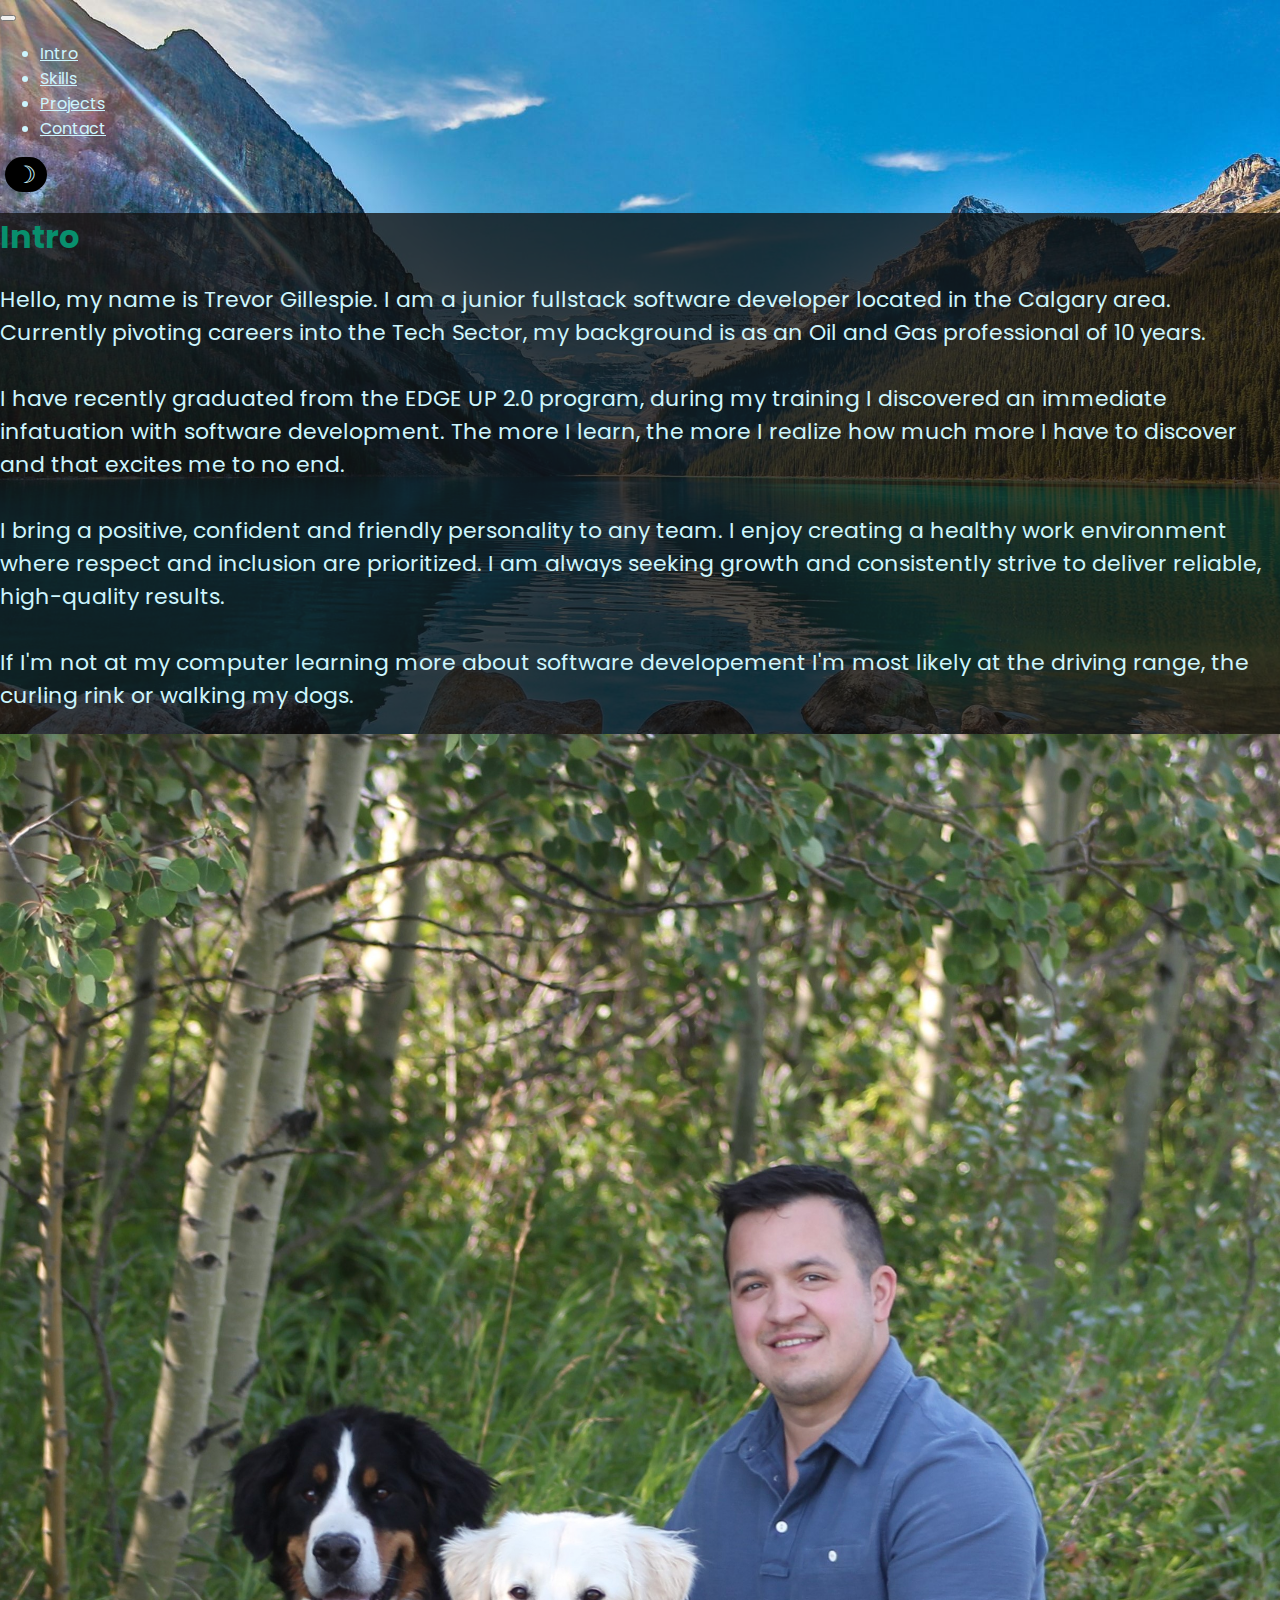
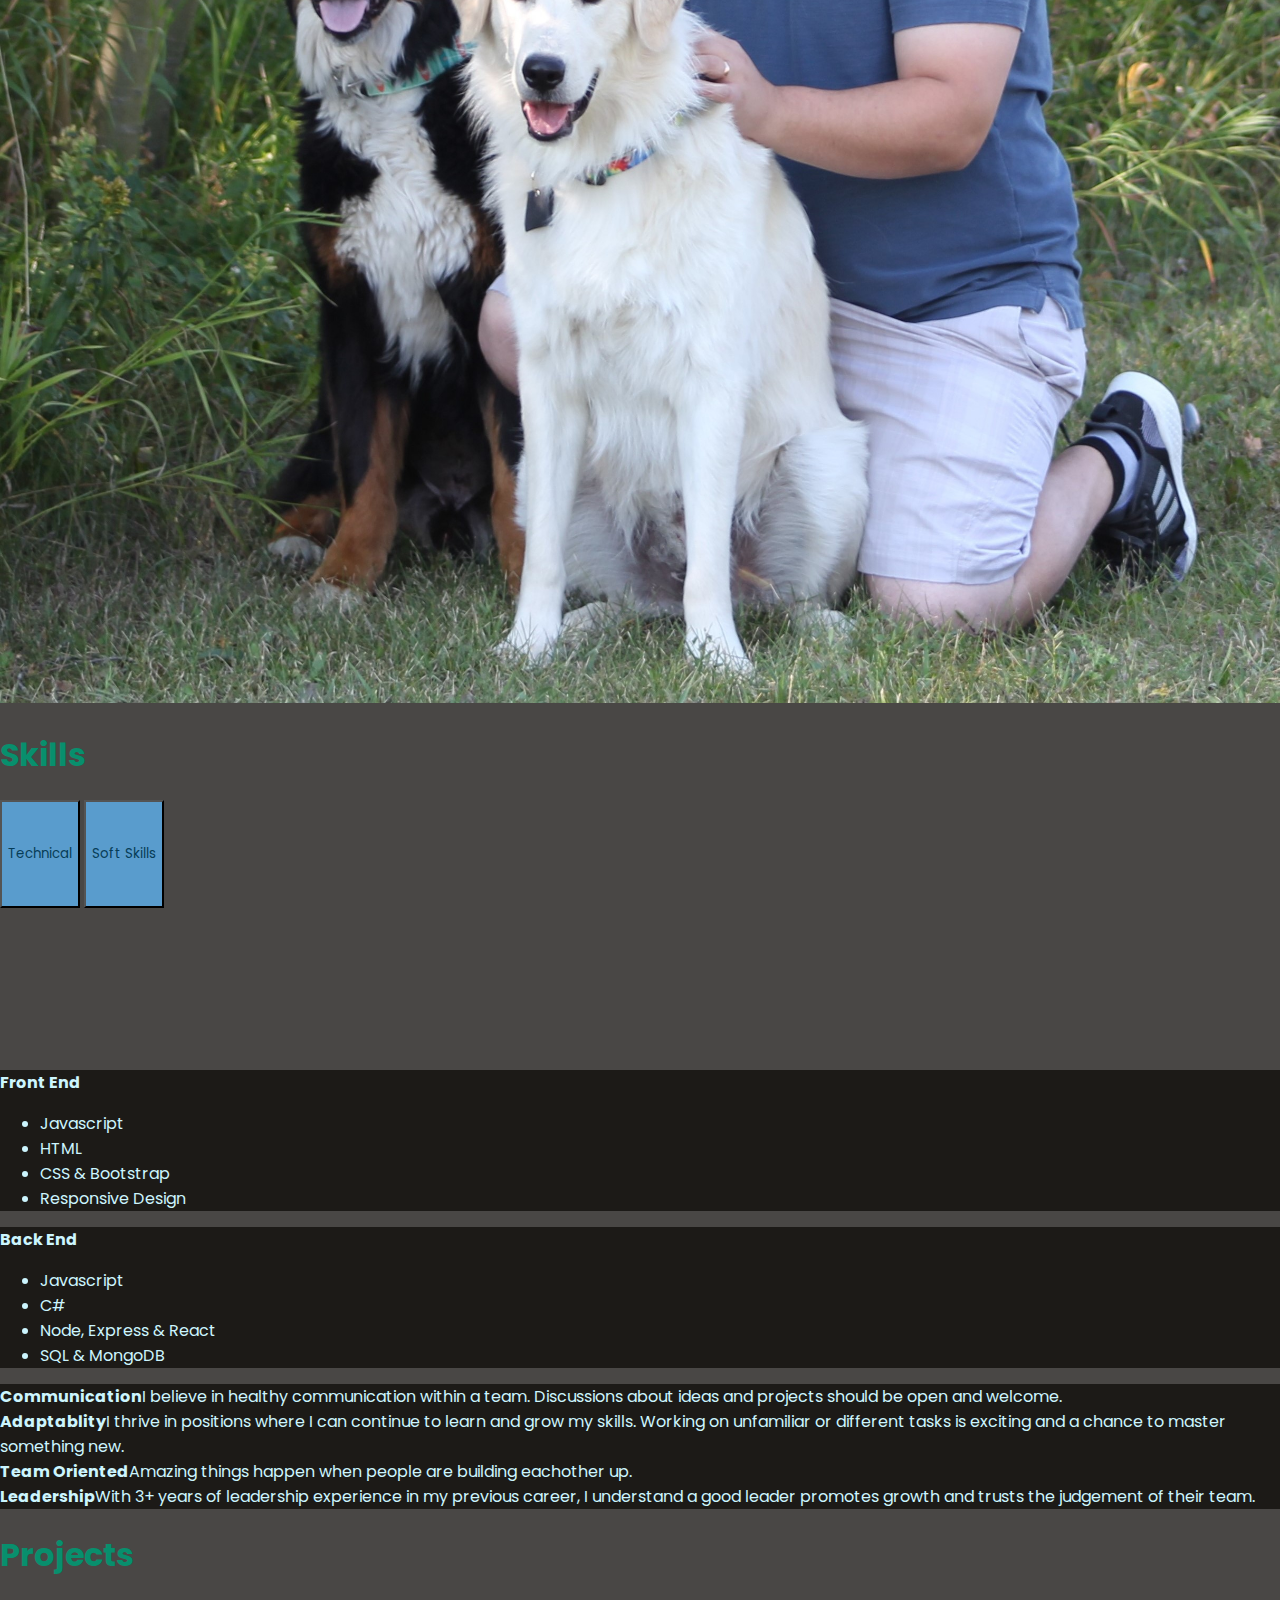
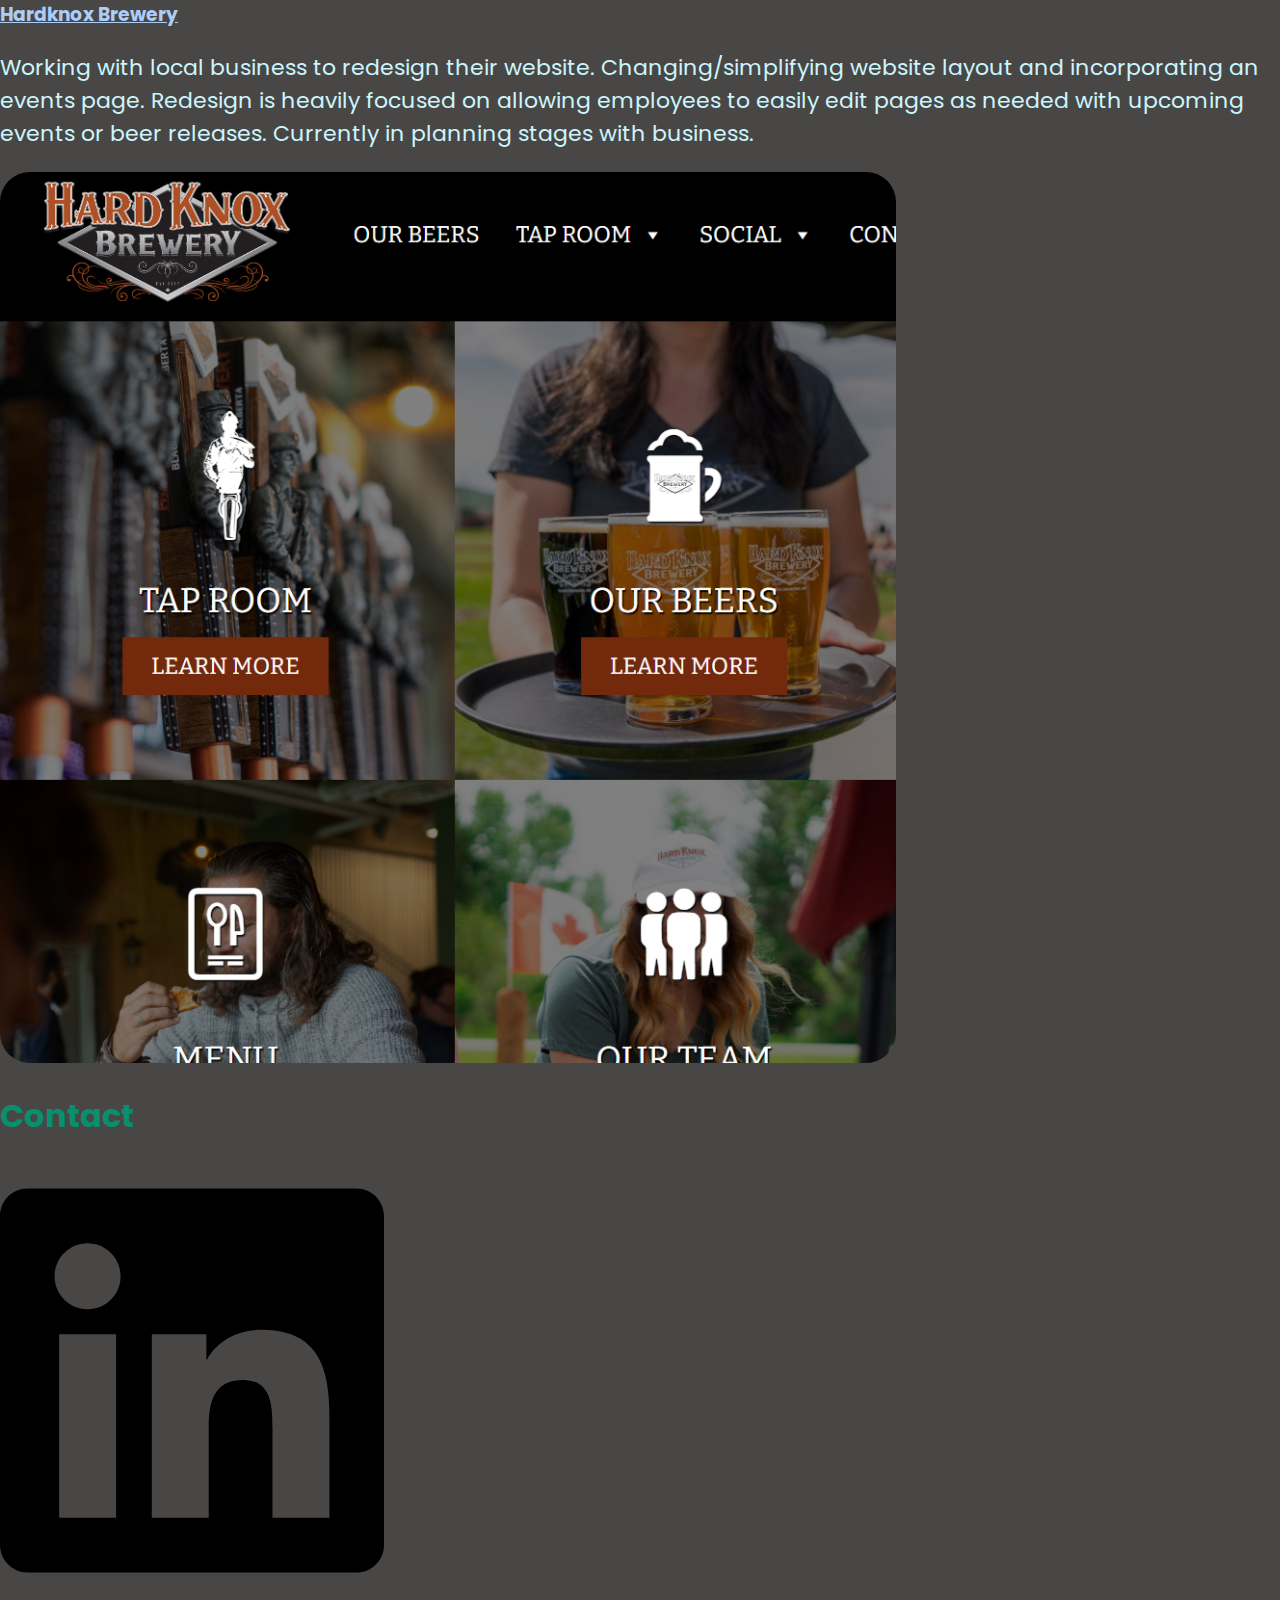
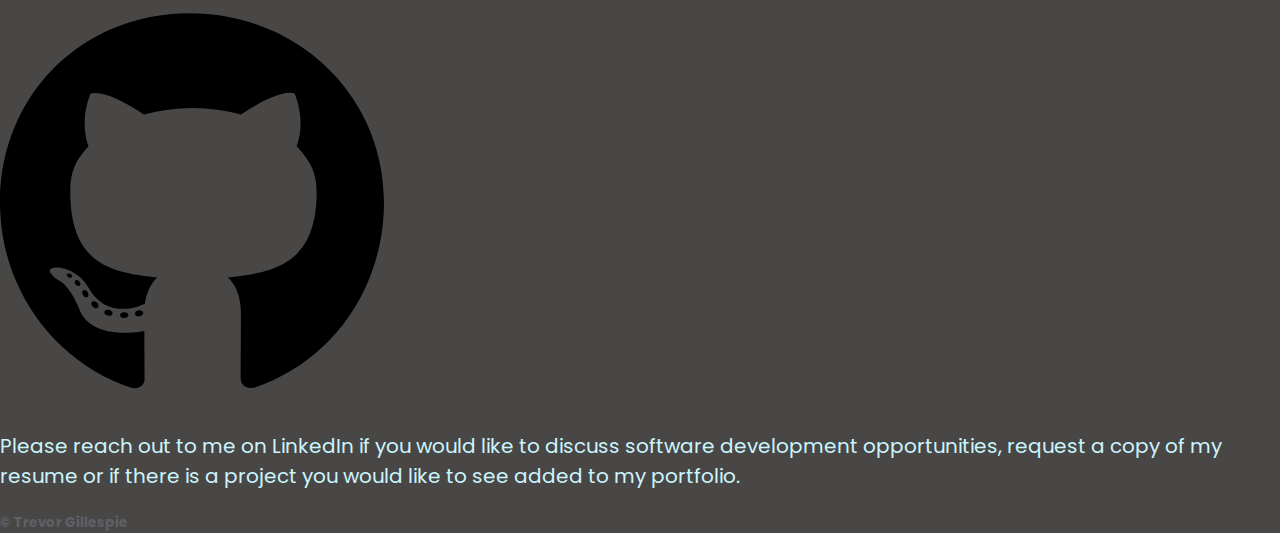
<file: index.html>
<!DOCTYPE html>
<html lang="en">
<head>
  <meta charset="UTF-8">
  <meta http-equiv="X-UA-Compatible" content="IE=edge">
  <meta name="viewport" content="width=device-width, initial-scale=1.0">
  <link rel="preconnect" href="https://fonts.googleapis.com">
  <link rel="preconnect" href="https://fonts.gstatic.com" crossorigin>
  <link href="https://fonts.googleapis.com/css2?family=Poppins:wght@100;200;300;400;500;700;800;900&display=swap" rel="stylesheet">
  <!-- CSS only -->
  <link href="https://cdn.jsdelivr.net/npm/bootstrap@5.2.0/dist/css/bootstrap.min.css" rel="stylesheet" integrity="sha384-gH2yIJqKdNHPEq0n4Mqa/HGKIhSkIHeL5AyhkYV8i59U5AR6csBvApHHNl/vI1Bx" crossorigin="anonymous">
  <link rel="stylesheet" href="style.css">
  <title>Trevor Gillespie</title>
</head>
<body>
<!-- Navbar -->
  <nav class="navbar navbar-expand-md sticky-top">
    <div class="container-fluid justify-content-end">
      <button class="navbar-toggler" type="button" data-bs-toggle="collapse" data-bs-target="#navbarBasic" aria-controls="navbarBasic" aria-expanded="false" aria-label="Toggle navigation">
        <span class="navbar-toggler-icon"></span>
      </button>
      <div class="collapse navbar-collapse" id="navbarBasic">
        <ul class="navbar-nav mx-auto mb-2 mb-xl-0 fs-3">
          <li class="nav-item">
            <a class="nav-link" href="#intro">Intro</a>
          </li>
          <li class="nav-item">
            <a class="nav-link" href="#skills">Skills</a>
          </li>
          <li class="nav-item">
            <a class="nav-link" href="#projects">Projects</a>
          </li>
          <li class="nav-item">
            <a class="nav-link" href="#contact">Contact</a>
          </li>
        </ul>
      </div>
      <button id="dark-button" class="dark">☽</button>
    </div>
  </nav>

<!-- Main content container -->
  <div class="main-content container">

<!-- Introduction container -->
    <div class="container pt-3" id="intro">
      <h1 class="text-center border-bottom border-opacity-10">Intro</h1>
      <div class="row text-start">
        <div class="col-xl-8 pt-3">
          <p>Hello, my name is Trevor Gillespie. I am a junior fullstack software developer located in the Calgary area. Currently pivoting careers into the Tech Sector, my background is as an Oil and Gas professional of 10 years. <br><br>I have recently graduated from the EDGE UP 2.0 program, during my training I discovered an immediate infatuation with software development. The more I learn, the more I realize how much more I have to discover and that excites me to no end.<br><br>I bring a positive, confident and friendly personality to any team. I enjoy creating a healthy work environment where respect and inclusion are prioritized. I am always seeking growth and consistently strive to deliver reliable, high-quality results. <br><br>If I'm not at my computer learning more about software developement I'm most likely at the driving range, the curling rink or walking my dogs.</p>
        </div> 
        <div class="col-xl-4 text-center pt-3">
          <img id="intro-pic" src="Images_Personal_Site/TheBois1.jpg">
        </div>
      </div>
    </div>

<!-- Skills container -->
    <div class="container pt-4" id="skills">
      <h1 class="text-center border-bottom border-opacity-10">Skills</h1>
      <div class="row justify-content-around pt-1">

        <!-- Left stacked column for buttons to expand sections -->
        <div class="col-3" id="skill-buttons">
          <button class="btn w-100 my-1" type="button" data-bs-toggle="collapse" data-bs-target="#technical-skills" aria-expanded="false" aria-controls="technical-skills" id="tech-button">
            Technical
          </button>

          <button class="btn w-100 my-1" type="button" data-bs-toggle="collapse" data-bs-target="#soft-skills" aria-expanded="false" aria-controls="soft-skills" id="soft-button">
            Soft Skills
          </button>
        </div>

        <!-- Right side info display next to the skill buttons -->
        <div class="col-8">
          <div class="collapse row pb-1" id="technical-skills">
            <div class="col-xl-6 card card-body">
              <strong>Front End</strong>
              <ul class="list-group list-group-flush">
                <li class="list-group-item">Javascript</li>
                <li class="list-group-item">HTML</li>
                <li class="list-group-item">CSS & Bootstrap</li>
                <li class="list-group-item">Responsive Design</li>
              </ul>
            </div>
            <div class="col-xl-6 card card-body">
              <strong>Back End</strong>
              <ul class="list-group list-group-flush">
                <li class="list-group-item">Javascript</li>
                <li class="list-group-item">C#</li>
                <li class="list-group-item">Node, Express & React</li>
                <li class="list-group-item">SQL & MongoDB</li>
              </ul>
            </div>
          </div>

          <div class="collapse row" id="soft-skills">
            <div class="col-xl-6 card card-body">
              <strong>Communication</strong>I believe in healthy communication within a team. Discussions about ideas and projects should be open and welcome.
            </div>
            <div class="col-xl-6 card card-body">
              <strong>Adaptablity</strong>I thrive in positions where I can continue to learn and grow my skills. Working on unfamiliar or different tasks is exciting and a chance to master something new.
            </div>
            <div class="col-xl-6 card card-body">
              <strong>Team Oriented</strong>Amazing things happen when people are building eachother up.
            </div>
            <div class="col-xl-6 card card-body">
              <strong>Leadership</strong>With 3+ years of leadership experience in my previous career, I understand a good leader promotes growth and trusts the judgement of their team.
            </div>
          </div>
        </div>
      </div>
    </div>
  
<!-- Projects container -->
    <div class="container pt-0" id="projects">
      <h1 class="text-center border-bottom border-opacity-10">Projects</h1>
      <div class="row text-start">
        <div class="col-xl-7 pt-5">
          <h3><a id="hardknox-link" href="https://hardknoxbrewery.com/" target="_blank">Hardknox Brewery</a></h3>
          <p>Working with local business to redesign their website. Changing/simplifying website layout and incorporating an events page. Redesign is heavily focused on allowing employees to easily edit pages as needed with upcoming events or beer releases. Currently in planning stages with business.</p> 
        </div> 
        <div class="col-xl-5 text-center">
          <a href="https://hardknoxbrewery.com/" target="_blank"><img id="hardknox-pic" src="Images_Personal_Site/Screenshot (287).png" alt="" ></a>
        </div>
      </div>
    </div>

<!-- Contact container -->
    <div class="container pt-2" id="contact">
      <h1 class="text-center border-bottom border-opacity-10">Contact</h1>
      <div class="row pt-5">
        <div class="col-xl-6 text-center">
          <a href="https://www.linkedin.com/in/trevor-gillespie/" target="_blank"><img class="contact-tile" src="Images_Personal_Site/linkedin.svg" alt=""></a>
        </div>
        <div class="col-xl-6 text-center position-relative">
          <a href="https://github.com/Trevor-Gillespie" target="_blank"><img class="contact-tile" src="Images_Personal_Site/github.svg" alt=""></a>
          <!-- <div class="position-absolute" id="under-construction"><p style="color: rgb(231, 169, 12);">Under Construction</p>
          </div> -->
        </div>
      </div>
      <div class="row text-center justify-content-center pt-4">

        <!-- If you're technically savvy enough to be reading this then just know, I wanted to put a form here! But the HTML-only version seemed terrible and embedding a google or hubspot form looked fisher price. Working on it! -->

        <!-- <form action="mailto:trevgillsp+contactform@gmail.com" method="post" enctype="multipart/form-data" class="col-xl-6" id="contact-form"> -->
          <div class="col-xl-8">
            <p style="font-size: 20px">
              Please reach out to me on LinkedIn if you would like to discuss software development opportunities, request a copy of my resume or if there is a project you would like to see added to my portfolio.
            </p>
          <!-- </div>
          <div class="">
            <label for="name" class="">Name</label>
            <input type="text" name="name" id="name" required>
          </div>
          <div>
            <label for="email" class="pt-2">Email</label>
            <input type="email" name="email" id="email" required>
          </div>
          <div>
            <label for="comments" class="pt-2">Comments</label>
            <textarea name="comments" id="comments" cols="30" rows="4" placeholder=""></textarea>
          </div>
          <button id="send-button" type="submit" value="Submit">Send</button>

        </form> -->
      </div>
    </div>

    <footer class="pt-3">
      <div class="row border-top text text-center pt-4">
        <h5 style="color: var(--granite-gray);">
          © Trevor Gillespie
        </h5>
      </div>
    </footer>
  </div>

  <!-- JavaScript Bundle with Popper -->
<script src="https://cdn.jsdelivr.net/npm/bootstrap@5.2.0/dist/js/bootstrap.bundle.min.js" integrity="sha384-A3rJD856KowSb7dwlZdYEkO39Gagi7vIsF0jrRAoQmDKKtQBHUuLZ9AsSv4jD4Xa" crossorigin="anonymous"></script>
<script src="script.js"></script>
</body>
</html>
</file>
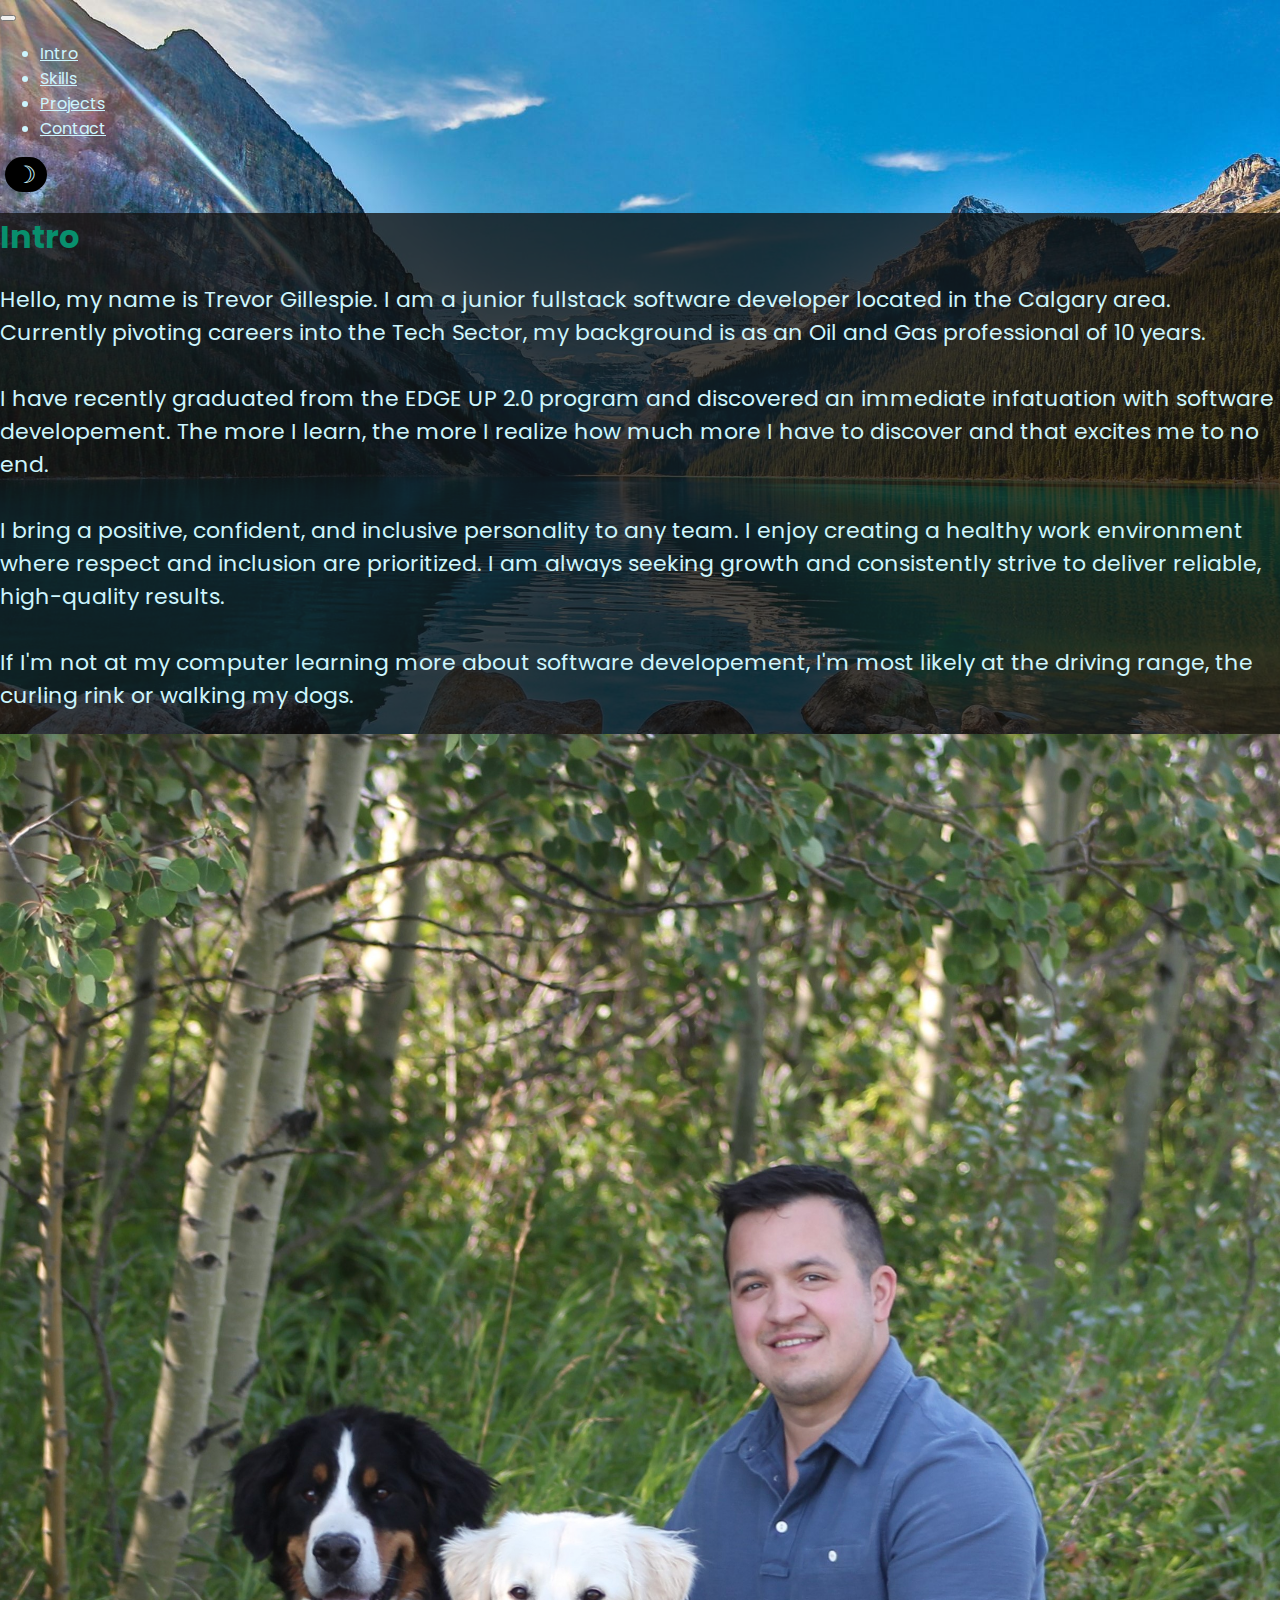
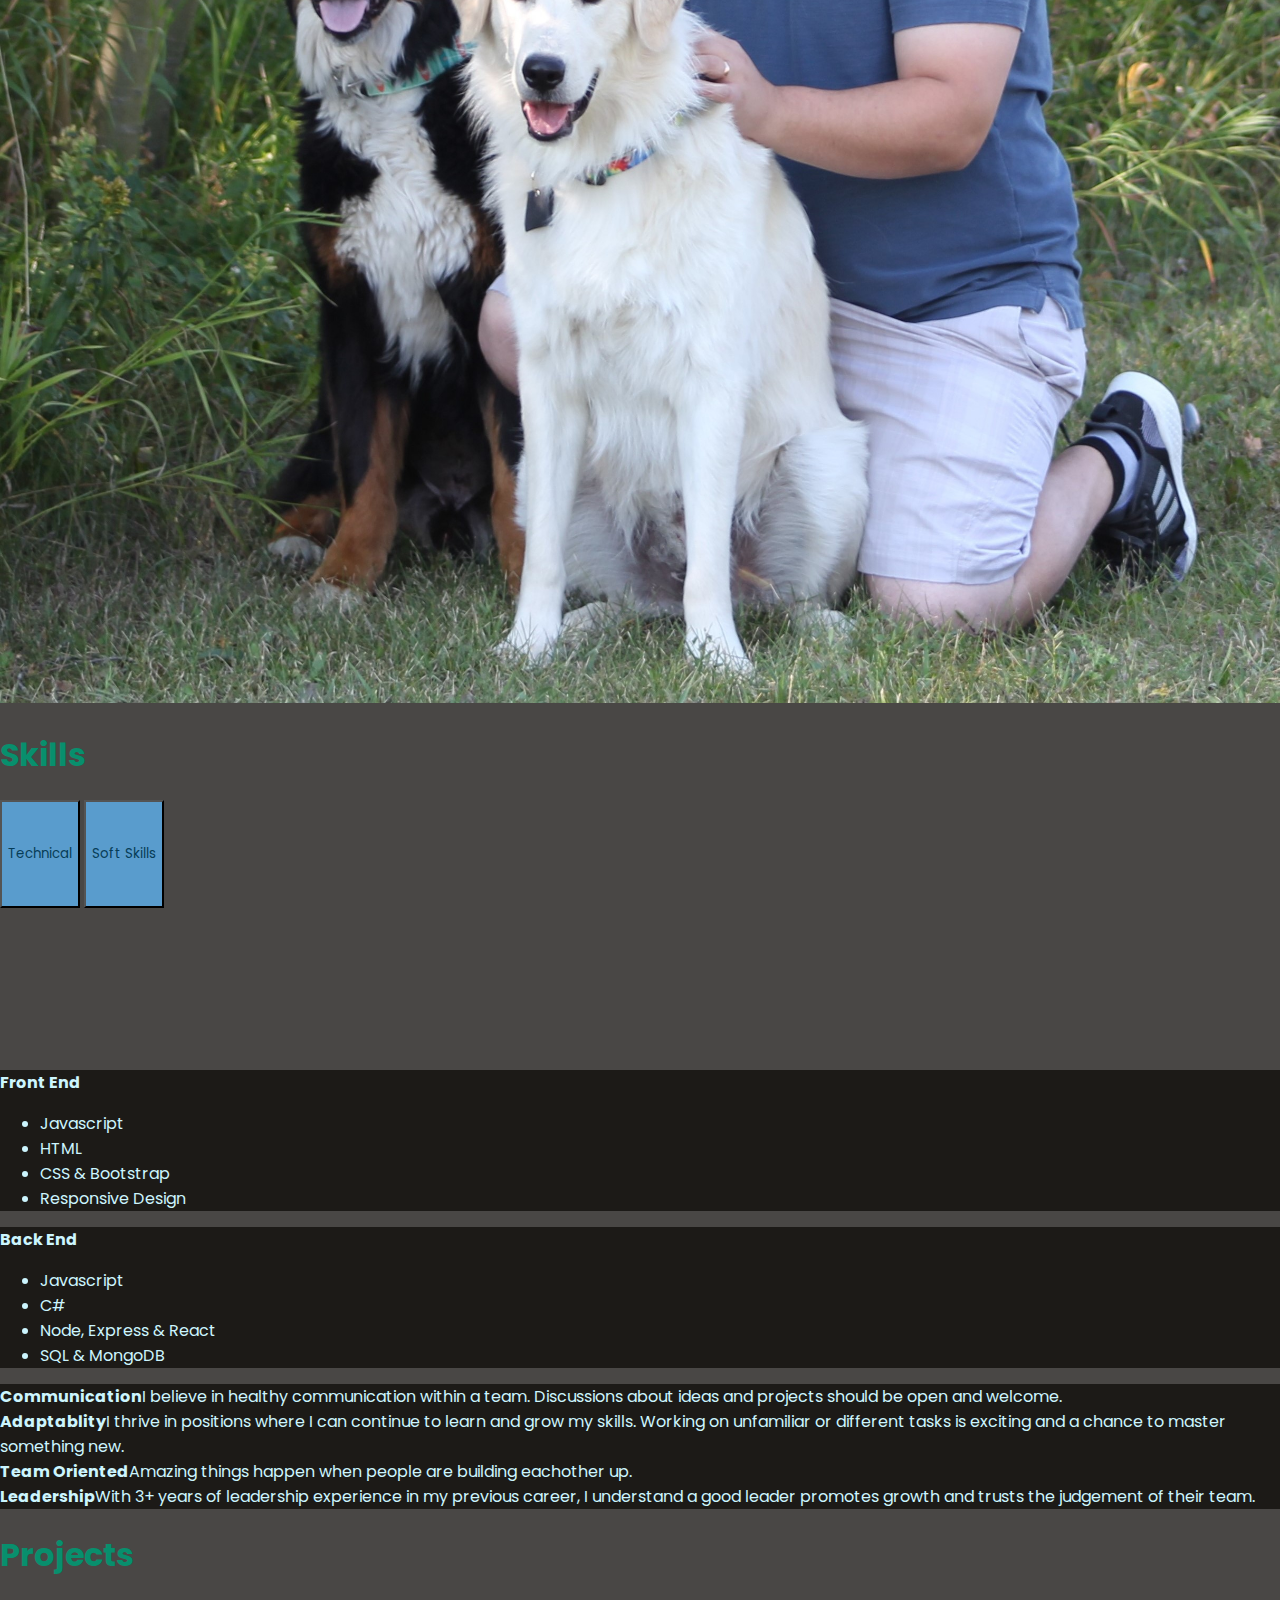
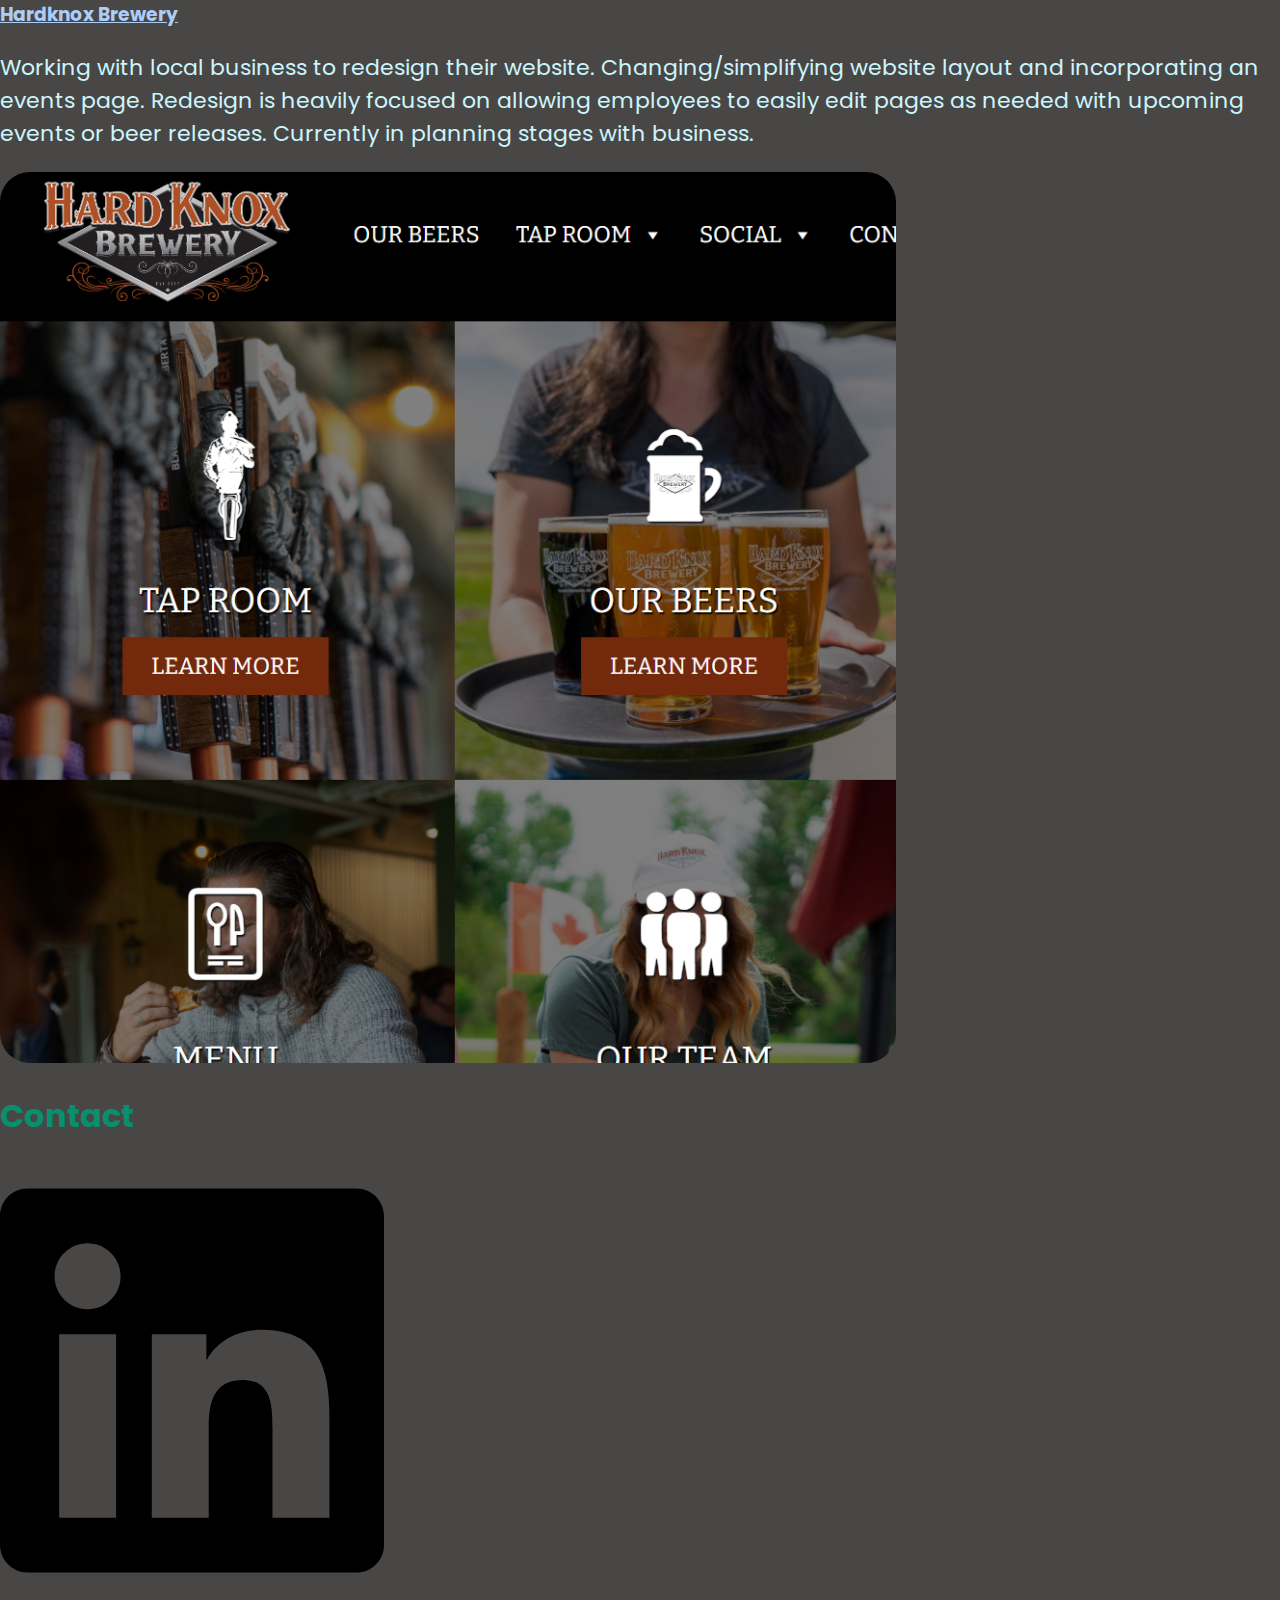
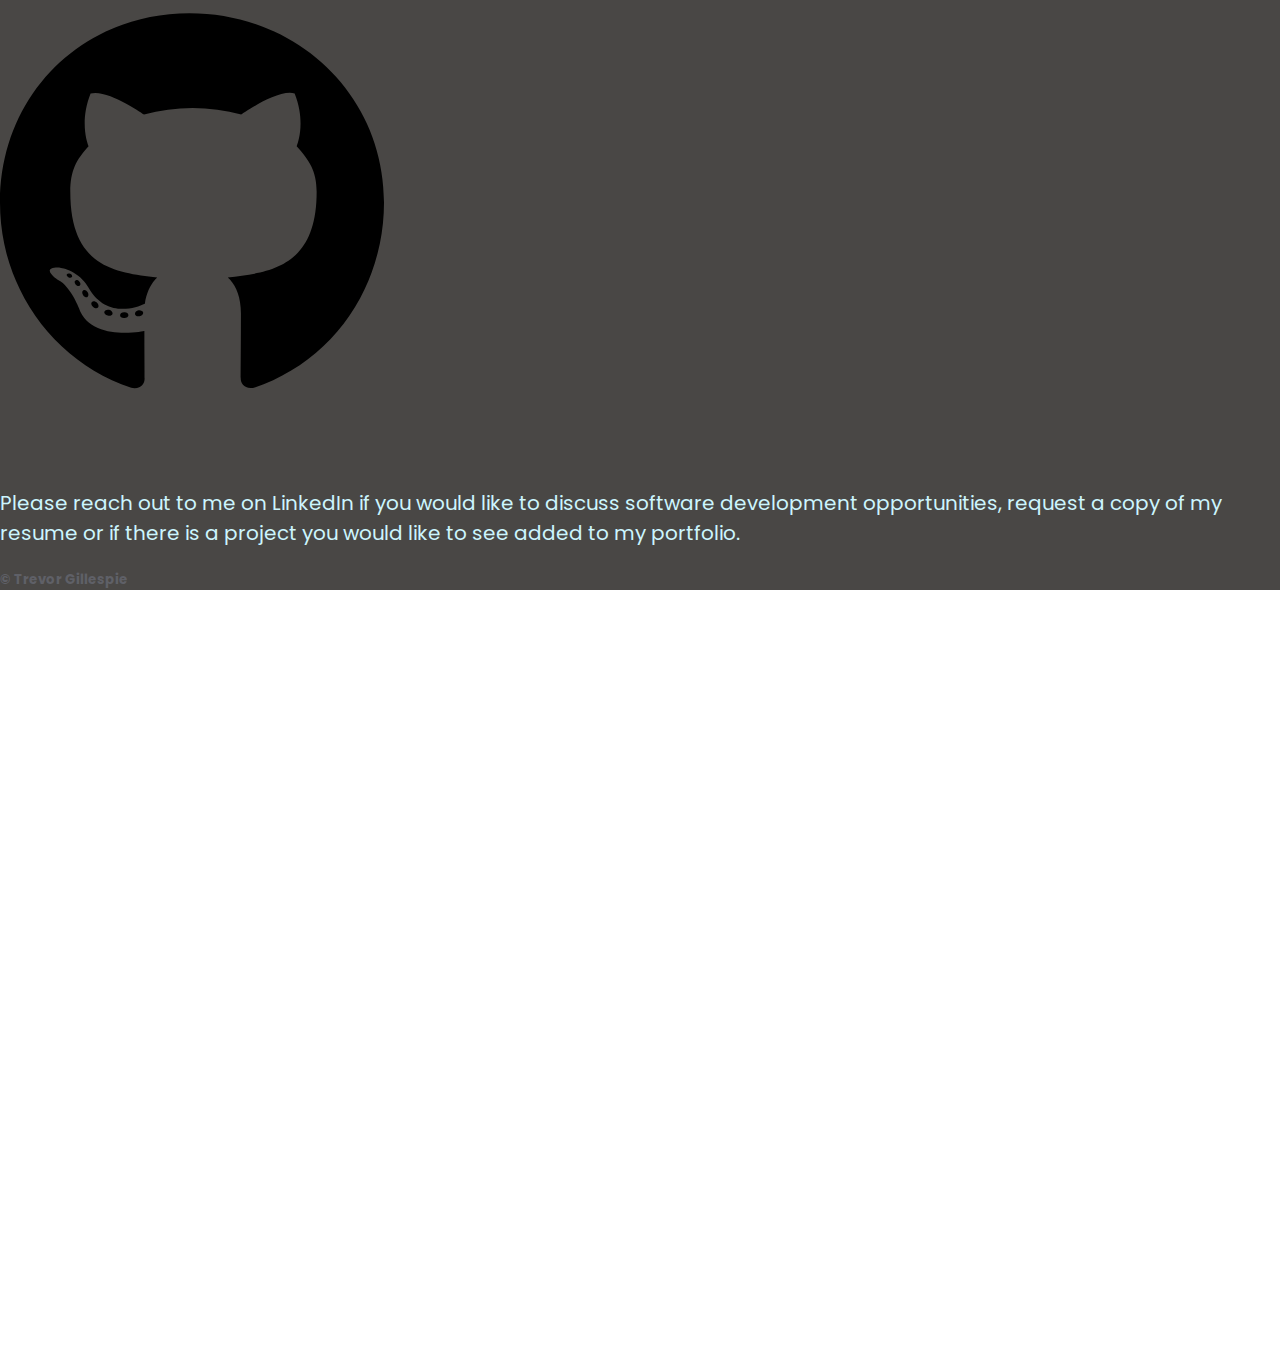
<file: public/index.html>
<!DOCTYPE html>
<html lang="en">
<head>
  <meta charset="UTF-8">
  <meta http-equiv="X-UA-Compatible" content="IE=edge">
  <meta name="viewport" content="width=device-width, initial-scale=1.0">
  <link rel="preconnect" href="https://fonts.googleapis.com">
  <link rel="preconnect" href="https://fonts.gstatic.com" crossorigin>
  <link href="https://fonts.googleapis.com/css2?family=Poppins:wght@100;200;300;400;500;700;800;900&display=swap" rel="stylesheet">
  <!-- CSS only -->
  <link href="https://cdn.jsdelivr.net/npm/bootstrap@5.2.0/dist/css/bootstrap.min.css" rel="stylesheet" integrity="sha384-gH2yIJqKdNHPEq0n4Mqa/HGKIhSkIHeL5AyhkYV8i59U5AR6csBvApHHNl/vI1Bx" crossorigin="anonymous">
  <link rel="stylesheet" href="style.css">
  <title>Trevor Gillespie</title>
</head>
<body>
<!-- Navbar -->
  <nav class="navbar navbar-expand-md sticky-top">
    <div class="container-fluid justify-content-end">
      <button class="navbar-toggler" type="button" data-bs-toggle="collapse" data-bs-target="#navbarBasic" aria-controls="navbarBasic" aria-expanded="false" aria-label="Toggle navigation">
        <span class="navbar-toggler-icon"></span>
      </button>
      <div class="collapse navbar-collapse" id="navbarBasic">
        <ul class="navbar-nav mx-auto mb-2 mb-xl-0 fs-3">
          <li class="nav-item">
            <a class="nav-link" href="#intro">Intro</a>
          </li>
          <li class="nav-item">
            <a class="nav-link" href="#skills">Skills</a>
          </li>
          <li class="nav-item">
            <a class="nav-link" href="#projects">Projects</a>
          </li>
          <li class="nav-item">
            <a class="nav-link" href="#contact">Contact</a>
          </li>
        </ul>
      </div>
      <button id="dark-button" class="dark">☽</button>
    </div>
  </nav>

<!-- Main content container -->
  <div class="main-content container">
<!-- Introduction container -->
    <div class="container pt-3" id="intro">
      <h1 class="text-center border-bottom border-opacity-10">Intro</h1>
      <div class="row text-start">
        <div class="col-xl-8 pt-3">
          <p>Hello, my name is Trevor Gillespie. I am a junior fullstack software developer located in the Calgary area. Currently pivoting careers into the Tech Sector, my background is as an Oil and Gas professional of 10 years. <br><br>I have recently graduated from the EDGE UP 2.0 program and discovered an immediate infatuation with software developement. The more I learn, the more I realize how much more I have to discover and that excites me to no end.<br><br>I bring a positive, confident, and inclusive personality to any team. I enjoy creating a healthy work environment where respect and inclusion are prioritized. I am always seeking growth and consistently strive to deliver reliable, high-quality results. <br><br>If I'm not at my computer learning more about software developement, I'm most likely at the driving range, the curling rink or walking my dogs.</p>
        </div> 
        <div class="col-xl-4 text-center pt-3">
          <img id="intro-pic" src="Images_Personal_Site/TheBois1.jpg">
        </div>
      </div>
    </div>

<!-- Skills container -->
    <div class="container pt-4" id="skills">
      <h1 class="text-center border-bottom border-opacity-10">Skills</h1>
      <div class="row justify-content-around pt-1">

        <!-- Left stacked column for buttons to expand sections -->
        <div class="col-3" id="skill-buttons">
          <button class="btn w-100 my-1" type="button" data-bs-toggle="collapse" data-bs-target="#technical-skills" aria-expanded="false" aria-controls="technical-skills" id="tech-button">
            Technical
          </button>

          <button class="btn w-100 my-1" type="button" data-bs-toggle="collapse" data-bs-target="#soft-skills" aria-expanded="false" aria-controls="soft-skills" id="soft-button">
            Soft Skills
          </button>
        </div>

        <!-- Right side info display next to the skill buttons -->
        <div class="col-8">
          <div class="collapse row pb-1" id="technical-skills">
            <div class="col-xl-6 card card-body">
              <strong>Front End</strong>
              <ul class="list-group list-group-flush">
                <li class="list-group-item">Javascript</li>
                <li class="list-group-item">HTML</li>
                <li class="list-group-item">CSS & Bootstrap</li>
                <li class="list-group-item">Responsive Design</li>
              </ul>
            </div>
            <div class="col-xl-6 card card-body">
              <strong>Back End</strong>
              <ul class="list-group list-group-flush">
                <li class="list-group-item">Javascript</li>
                <li class="list-group-item">C#</li>
                <li class="list-group-item">Node, Express & React</li>
                <li class="list-group-item">SQL & MongoDB</li>
              </ul>
            </div>
          </div>

          <div class="collapse row" id="soft-skills">
            <div class="col-xl-6 card card-body">
              <strong>Communication</strong>I believe in healthy communication within a team. Discussions about ideas and projects should be open and welcome.
            </div>
            <div class="col-xl-6 card card-body">
              <strong>Adaptablity</strong>I thrive in positions where I can continue to learn and grow my skills. Working on unfamiliar or different tasks is exciting and a chance to master something new.
            </div>
            <div class="col-xl-6 card card-body">
              <strong>Team Oriented</strong>Amazing things happen when people are building eachother up.
            </div>
            <div class="col-xl-6 card card-body">
              <strong>Leadership</strong>With 3+ years of leadership experience in my previous career, I understand a good leader promotes growth and trusts the judgement of their team.
            </div>
          </div>
        </div>
      </div>
    </div>
  
<!-- Projects container -->
    <div class="container pt-0" id="projects">
      <h1 class="text-center border-bottom border-opacity-10">Projects</h1>
      <div class="row text-start">
        <div class="col-xl-7 pt-5">
          <h3><a id="hardknox-link" href="https://hardknoxbrewery.com/" target="_blank">Hardknox Brewery</a></h3>
          <p>Working with local business to redesign their website. Changing/simplifying website layout and incorporating an events page. Redesign is heavily focused on allowing employees to easily edit pages as needed with upcoming events or beer releases. Currently in planning stages with business.</p> 
        </div> 
        <div class="col-xl-5 text-center">
          <a href="https://hardknoxbrewery.com/" target="_blank"><img id="hardknox-pic" src="Images_Personal_Site/Screenshot (287).png" alt="" ></a>
        </div>
      </div>
    </div>

<!-- Contact container -->
    <div class="container pt-2" id="contact">
      <h1 class="text-center border-bottom border-opacity-10">Contact</h1>
      <div class="row pt-5">
        <div class="col-xl-6 text-center">
          <a href="https://www.linkedin.com/in/trevor-gillespie/" target="_blank"><img class="contact-tile" src="Images_Personal_Site/linkedin.svg" alt=""></a>
        </div>
        <div class="col-xl-6 text-center position-relative">
          <a href="" target="_blank" class="pe-none"><img class="contact-tile" src="Images_Personal_Site/github.svg" alt=""></a>
          <div class="position-absolute" id="under-construction"><p style="color: rgb(231, 169, 12);">Under Construction</p>
          </div>
        </div>
      </div>
      <div class="row text-center justify-content-center pt-4">

        <!-- If you're technically savvy enough to be reading this then just know, I wanted to put a form here! But the HTML-only version seemed terrible and embedding a google or hubspot form looked fisher price. Working on it! -->

        <!-- <form action="mailto:trevgillsp+contactform@gmail.com" method="post" enctype="multipart/form-data" class="col-xl-6" id="contact-form"> -->
          <div class="col-xl-8">
            <p style="font-size: 20px">
              Please reach out to me on LinkedIn if you would like to discuss software development opportunities, request a copy of my resume or if there is a project you would like to see added to my portfolio.
            </p>
          <!-- </div>
          <div class="">
            <label for="name" class="">Name</label>
            <input type="text" name="name" id="name" required>
          </div>
          <div>
            <label for="email" class="pt-2">Email</label>
            <input type="email" name="email" id="email" required>
          </div>
          <div>
            <label for="comments" class="pt-2">Comments</label>
            <textarea name="comments" id="comments" cols="30" rows="4" placeholder=""></textarea>
          </div>
          <button id="send-button" type="submit" value="Submit">Send</button>

        </form> -->
      </div>
    </div>

    <footer class="pt-3">
      <div class="row border-top text text-center pt-4">
        <h5 style="color: var(--granite-gray);">
          © Trevor Gillespie
        </h5>
      </div>
    </footer>
  </div>

  <!-- JavaScript Bundle with Popper -->
<script src="https://cdn.jsdelivr.net/npm/bootstrap@5.2.0/dist/js/bootstrap.bundle.min.js" integrity="sha384-A3rJD856KowSb7dwlZdYEkO39Gagi7vIsF0jrRAoQmDKKtQBHUuLZ9AsSv4jD4Xa" crossorigin="anonymous"></script>
<script src="script.js"></script>
</body>
</html>
</file>
<file: style.css>
/* CSS HEX */
*{
  /* font-family: Georgia, 'Times New Roman', Times, serif; */
  /* font-family:'Gill Sans', 'Gill Sans MT', Calibri, 'Trebuchet MS', sans-serif; */
  /* font-family: Helvetica, Arial, sans-serif; */
  font-family: 'Poppins', helvetica, Arial, sans-serif;
  color: var(--light-cyan);
}
:root {
  --light-cyan: #ccf5feff;
  --green-munsell: rgb(8, 143, 109);
  --carolina-blue: #599ccdff;
  --indigo-dye: #073c57ff;
  --granite-gray: #5f6067ff;
  --smoky-black: #12100dff;
}
html, body {
  width: 100%;
  box-sizing: border-box;
  margin: 0;
  padding: 0;
}
body{
  background-image: url(Images_Personal_Site/LakeLouise.jpg);
  background-repeat: no-repeat;
  background-position: center;
  background-size: cover;
  background-attachment: fixed;
}
.darkmode{
  background-image: url(Images_Personal_Site/gray-mounain-bg.jpg);
}
nav{
  background: inherit;
}

.nav-link{
  color: var(--light-cyan);
}
.main-content{
  background-color: rgba(18, 16, 13, 0.767);
  min-width: 80%;
  min-height: 100%;
}
.container h1{
  color: var(--green-munsell);
}
.container p{
  font-size: 18px;
}
#intro-pic{
  max-width: 50%;
}
@media screen and (min-width: 1200px){
  #intro-pic{
    max-width: 100%;
  }
  .container p{
    font-size: 22px;
    font-weight: 400;
  }
}
#skill-buttons{
  height: 30vh;
  width: fit-content;
}

#skills .btn{
  color: #073c57ff;
  background-color: #599ccdff;
  height: 40%;
}
.card{
  color:#ccf5feff;
  background-color: rgba(18, 16, 13, 0.815);
}
li{
  background-color: transparent !important;
  color: #ccf5feff !important;
}

#hardknox-link {
  color: rgb(172, 205, 248);
}

#hardknox-pic {
  max-width: 70%;
  border-radius: 30px;
}

.contact-tile{
  max-width: 30%;
}

/* #under-construction{
  top: 15%;
  left: 50%;
  transform: rotate(-45deg) translate(-50%, -50%);
} */

input, textarea{
  min-width: 100%;
  background-color: rgba(7, 60, 87, 0.705);
  color: var(--green-munsell);
}

#send-button{
  background-color: rgba(7, 60, 87, 0.705);
  border: none;
}

.dark{
  margin-left: 5px;
  border: none;
  border-radius: 25px;
  padding: 0 10px;
  background-color: black;
  font-size: 24px;
}

.light{
  margin-left: 5px;
  border: none;
  border-radius: 25px;
  background-color: goldenrod;
  color: black;
  font-size: 24px;
}
</file>
<file: public/style.css>
/* CSS HEX */
*{
  /* font-family: Georgia, 'Times New Roman', Times, serif; */
  /* font-family:'Gill Sans', 'Gill Sans MT', Calibri, 'Trebuchet MS', sans-serif; */
  /* font-family: Helvetica, Arial, sans-serif; */
  font-family: 'Poppins', helvetica, Arial, sans-serif;
  color: var(--light-cyan);
}
:root {
  --light-cyan: #ccf5feff;
  --green-munsell: rgb(8, 143, 109);
  --carolina-blue: #599ccdff;
  --indigo-dye: #073c57ff;
  --granite-gray: #5f6067ff;
  --smoky-black: #12100dff;
}
html, body {
  width: 100%;
  box-sizing: border-box;
  margin: 0;
  padding: 0;
}
body{
  background-image: url(Images_Personal_Site/LakeLouise.jpg);
  background-repeat: no-repeat;
  background-position: center;
  background-size: cover;
  background-attachment: fixed;
}
.darkmode{
  background-image: url(Images_Personal_Site/gray-mounain-bg.jpg);
}
nav{
  background: inherit;
}

.nav-link{
  color: var(--light-cyan);
}
.main-content{
  background-color: rgba(18, 16, 13, 0.767);
  min-width: 80%;
  min-height: 100%;
}
.container h1{
  color: var(--green-munsell);
}
.container p{
  font-size: 18px;
}
#intro-pic{
  max-width: 50%;
}
@media screen and (min-width: 1200px){
  #intro-pic{
    max-width: 100%;
  }
  .container p{
    font-size: 22px;
    font-weight: 400;
  }
}
#skill-buttons{
  height: 30vh;
  width: fit-content;
}

#skills .btn{
  color: #073c57ff;
  background-color: #599ccdff;
  height: 40%;
}
.card{
  color:#ccf5feff;
  background-color: rgba(18, 16, 13, 0.815);
}
li{
  background-color: transparent !important;
  color: #ccf5feff !important;
}

#hardknox-link {
  color: rgb(172, 205, 248);
}

#hardknox-pic {
  max-width: 70%;
  border-radius: 30px;
}

.contact-tile{
  max-width: 30%;
}

#under-construction{
  top: 15%;
  left: 50%;
  transform: rotate(-45deg) translate(-50%, -50%);
}

input, textarea{
  min-width: 100%;
  background-color: rgba(7, 60, 87, 0.705);
  color: var(--green-munsell);
}

#send-button{
  background-color: rgba(7, 60, 87, 0.705);
  border: none;
}

.dark{
  margin-left: 5px;
  border: none;
  border-radius: 25px;
  padding: 0 10px;
  background-color: black;
  font-size: 24px;
}

.light{
  margin-left: 5px;
  border: none;
  border-radius: 25px;
  background-color: goldenrod;
  color: black;
  font-size: 24px;
}
</file>
